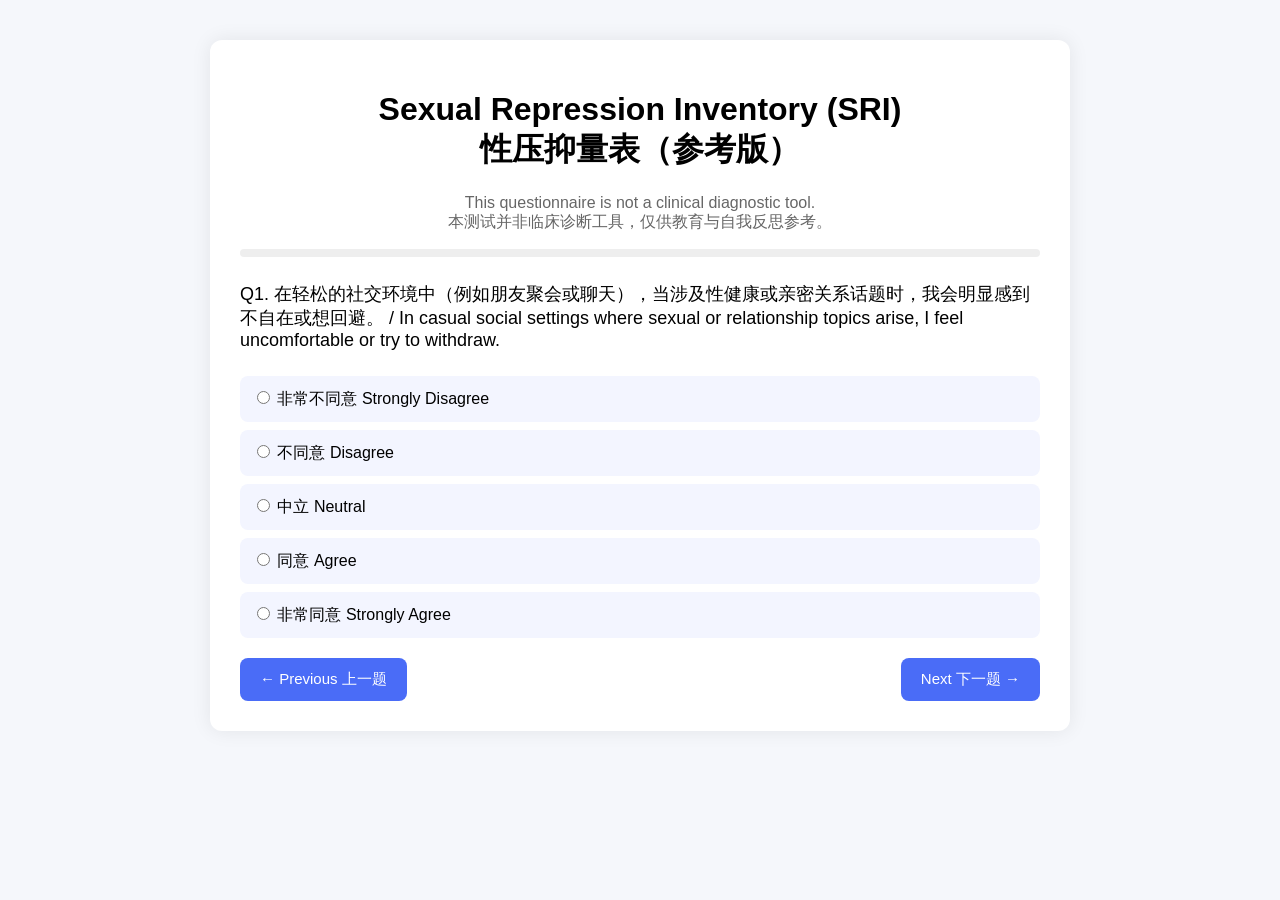
<file: index.html>
<!DOCTYPE html>
<html lang="zh">

<head>
<meta charset="UTF-8">
<title>SRI Test | 性压抑量表</title>

<link rel="stylesheet" href="style.css">

</head>

<body>

<div class="container">

<h1>
Sexual Repression Inventory (SRI)<br>
性压抑量表（参考版）
</h1>

<p class="subtitle">
This questionnaire is not a clinical diagnostic tool.<br>
本测试并非临床诊断工具，仅供教育与自我反思参考。
</p>

<div class="progress-container">
<div id="progress-bar"></div>
</div>

<div id="question-card"></div>

<div class="buttons">

<button id="prevBtn" onclick="prevQuestion()">
← Previous 上一题
</button>

<button id="nextBtn" onclick="nextQuestion()">
Next 下一题 →
</button>

</div>

</div>

<script src="script.js"></script>

</body>

</html>
</file>
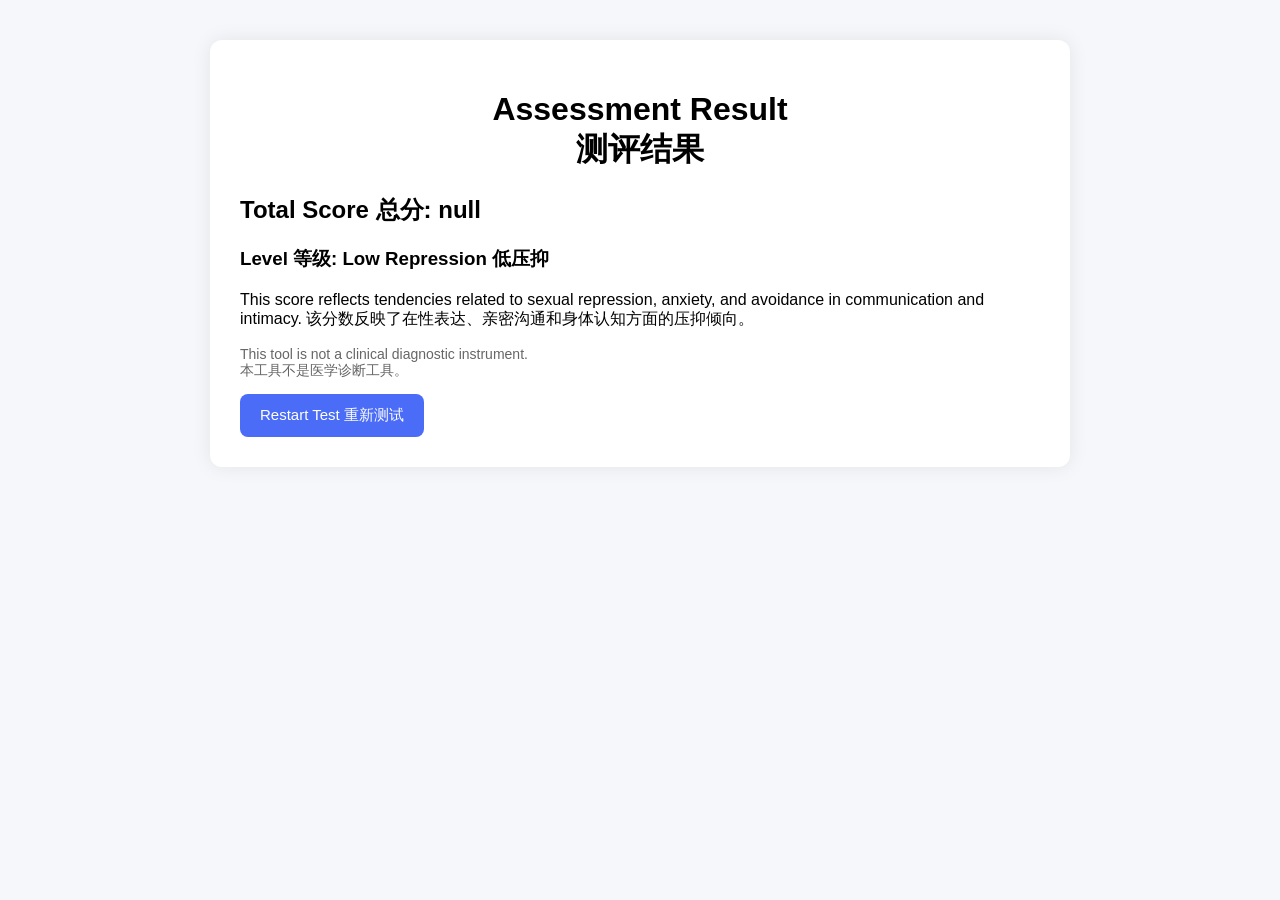
<file: result.html>
<!DOCTYPE html>
<html lang="zh">

<head>
<meta charset="UTF-8">
<title>SRI Result</title>

<link rel="stylesheet" href="style.css">

</head>

<body>

<div class="container">

<h1>
Assessment Result<br>
测评结果
</h1>

<div id="resultBox"></div>

<button onclick="restartTest()">
Restart Test 重新测试
</button>

</div>

<script>

let total = localStorage.getItem("sri_total");

let level = "";

if(total<=45){
level="Low Repression 低压抑";
}
else if(total<=65){
level="Mild Repression 轻度压抑";
}
else if(total<=85){
level="Moderate Repression 中度压抑";
}
else if(total<=105){
level="High Repression 较高压抑";
}
else{
level="Very High Repression 高度压抑";
}

document.getElementById("resultBox").innerHTML = `

<h2>Total Score 总分: ${total}</h2>

<h3>Level 等级: ${level}</h3>

<p>

This score reflects tendencies related to sexual repression, anxiety,
and avoidance in communication and intimacy.

该分数反映了在性表达、亲密沟通和身体认知方面的压抑倾向。

</p>

<p class="note">

This tool is not a clinical diagnostic instrument.<br>
本工具不是医学诊断工具。

</p>

`;

function restartTest(){

localStorage.clear();
window.location.href="index.html";

}

</script>

</body>

</html>
</file>
<file: style.css>
body {

font-family: "Segoe UI", sans-serif;
background:#f5f7fb;
margin:0;

}

.container {

max-width:800px;
margin:auto;
margin-top:40px;

background:white;
padding:30px;

border-radius:12px;

box-shadow:0 0 20px rgba(0,0,0,0.08);

}

h1 {

text-align:center;

}

.subtitle {

text-align:center;
color:#666;

}

.progress-container {

width:100%;
height:8px;
background:#eee;

border-radius:6px;
margin-bottom:25px;

}

#progress-bar {

height:8px;
width:0%;

background:#4a6cf7;

border-radius:6px;

}

.question {

font-size:18px;
margin-bottom:25px;

}

.options label {

display:block;

padding:12px;

border-radius:8px;

margin-bottom:8px;

background:#f3f5ff;

cursor:pointer;

transition:0.2s;

}

.options label:hover {

background:#dfe5ff;

}

.buttons {

display:flex;

justify-content:space-between;

margin-top:20px;

}

button {

padding:12px 20px;

border:none;

border-radius:8px;

background:#4a6cf7;

color:white;

cursor:pointer;

font-size:15px;

}

.note {

color:#666;
font-size:14px;

}
</file>
